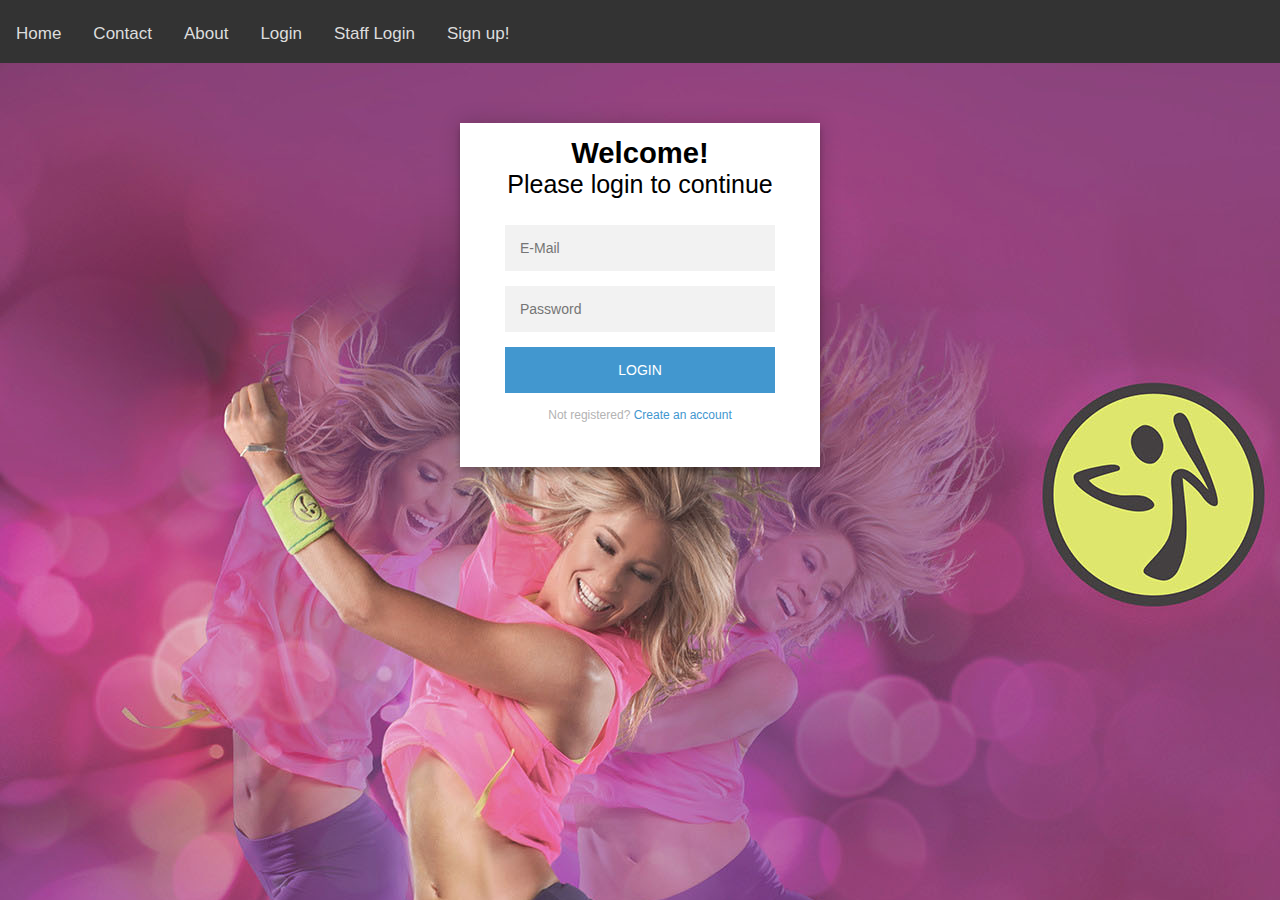
<file: website/index.html>
<!doctype html>
<html lang="en">
<head>
    <meta charset="UTF-8">
    <title>Welcome to Zumba!</title>
    <link rel="stylesheet" href="style-ind.css">
    <meta name="viewport" content="width=device-width, initial-scale=1.0">
</head>
<body>
    <div class="topnav">
        <a class="active" href="index.html">Home</a>
        <a href="#contact">Contact</a>
        <a href="#about">About</a>
        <a href="profile.html">Login</a>
        <a href="staff-profile.html">Staff Login</a>
        <a href="register.html">Sign up!</a>
      </div>     

    <div class="login-page">
      <div class="form">
        <div class="login">
          <div class="login-header">
            <h3>Welcome!</h3>
            <p>Please login to continue</p>
          </div>
        </div>
        <form class="login-form">
          <input type="text" placeholder="E-Mail"/>
          <input type="password" placeholder="Password"/>
          <button>login</button>
          <p class="message">Not registered? <a href="register.html">Create an account</a></p>
        </form>
      </div>
    </div>

</body>
</html>
</file>
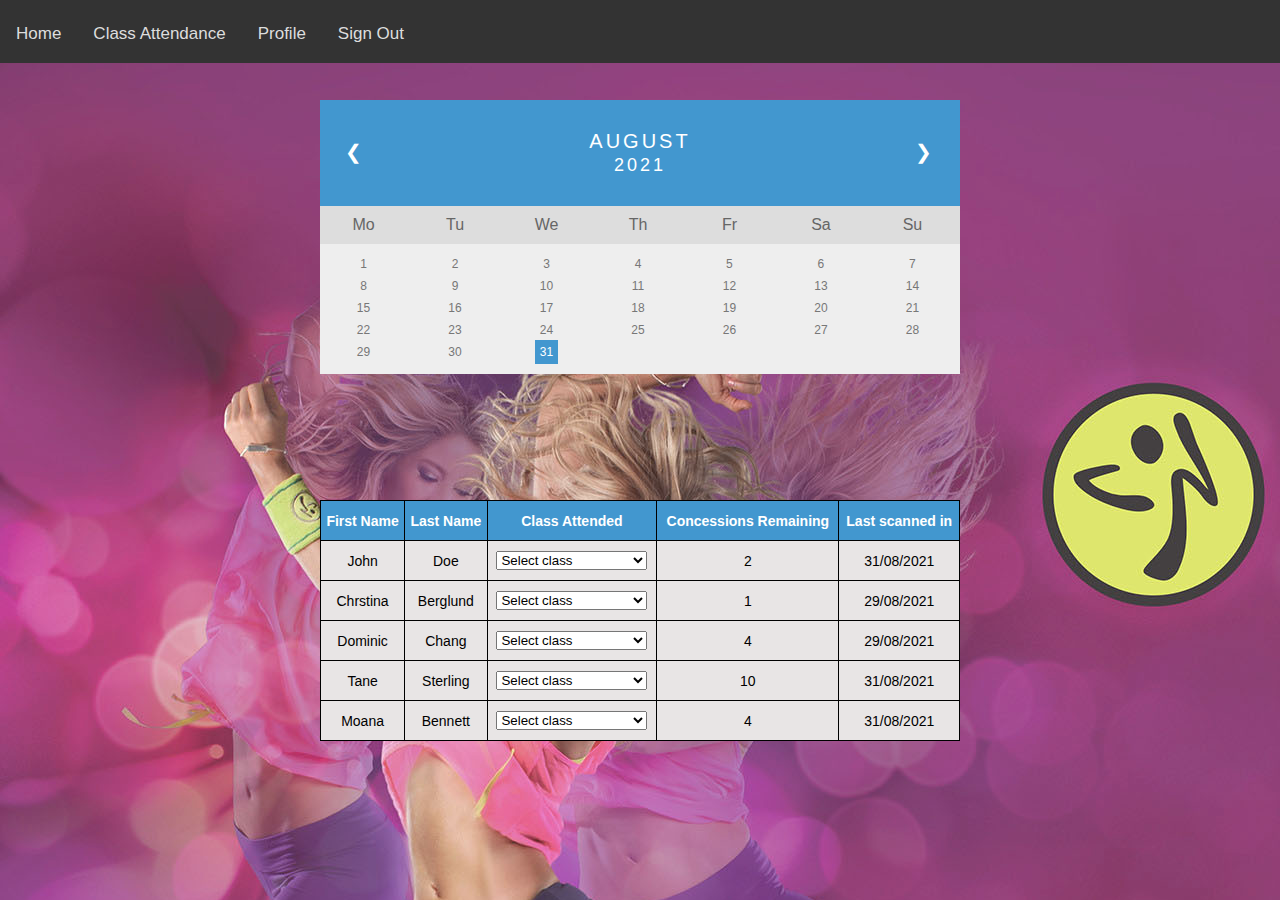
<file: website/attendance.html>
<html>
<head>
    <script>
        var x, i, j, l, ll, selElmnt, a, b, c;
        /*look for any elements with the class "custom-select":*/
        x = document.getElementsByClassName("custom-select");
        l = x.length;
        for (i = 0; i < l; i++) {
          selElmnt = x[i].getElementsByTagName("select")[0];
          ll = selElmnt.length;
          /*for each element, create a new DIV that will act as the selected item:*/
          a = document.createElement("DIV");
          a.setAttribute("class", "select-selected");
          a.innerHTML = selElmnt.options[selElmnt.selectedIndex].innerHTML;
          x[i].appendChild(a);
          /*for each element, create a new DIV that will contain the option list:*/
          b = document.createElement("DIV");
          b.setAttribute("class", "select-items select-hide");
          for (j = 1; j < ll; j++) {
            /*for each option in the original select element,
            create a new DIV that will act as an option item:*/
            c = document.createElement("DIV");
            c.innerHTML = selElmnt.options[j].innerHTML;
            c.addEventListener("click", function(e) {
                /*when an item is clicked, update the original select box,
                and the selected item:*/
                var y, i, k, s, h, sl, yl;
                s = this.parentNode.parentNode.getElementsByTagName("select")[0];
                sl = s.length;
                h = this.parentNode.previousSibling;
                for (i = 0; i < sl; i++) {
                  if (s.options[i].innerHTML == this.innerHTML) {
                    s.selectedIndex = i;
                    h.innerHTML = this.innerHTML;
                    y = this.parentNode.getElementsByClassName("same-as-selected");
                    yl = y.length;
                    for (k = 0; k < yl; k++) {
                      y[k].removeAttribute("class");
                    }
                    this.setAttribute("class", "same-as-selected");
                    break;
                  }
                }
                h.click();
            });
            b.appendChild(c);
          }
          x[i].appendChild(b);
          a.addEventListener("click", function(e) {
              /*when the select box is clicked, close any other select boxes,
              and open/close the current select box:*/
              e.stopPropagation();
              closeAllSelect(this);
              this.nextSibling.classList.toggle("select-hide");
              this.classList.toggle("select-arrow-active");
            });
        }
        function closeAllSelect(elmnt) {
          /*a function that will close all select boxes in the document,
          except the current select box:*/
          var x, y, i, xl, yl, arrNo = [];
          x = document.getElementsByClassName("select-items");
          y = document.getElementsByClassName("select-selected");
          xl = x.length;
          yl = y.length;
          for (i = 0; i < yl; i++) {
            if (elmnt == y[i]) {
              arrNo.push(i)
            } else {
              y[i].classList.remove("select-arrow-active");
            }
          }
          for (i = 0; i < xl; i++) {
            if (arrNo.indexOf(i)) {
              x[i].classList.add("select-hide");
            }
          }
        }
        /*if the user clicks anywhere outside the select box,
        then close all select boxes:*/
        document.addEventListener("click", closeAllSelect);
        </script>


  <meta charset="UTF-8">
    <title>Zumba Class Attendance</title>
    <link rel="stylesheet" href="class-att.css">

    <div class="topnav">
      <a class="active" href="index.html">Home</a>
      <a href="attendance.html">Class Attendance</a>
      <a href="staff-profile.html">Profile</a>
      <a href="index.html">Sign Out</a>
  </div>
</head>

<body>
  <div class="flex-container">
    <table id="customers">
        <tr>
          <th>First Name</th>
          <th>Last Name</th>
          <th>Class Attended</th>
          <th>Concessions Remaining</th>
          <th>Last scanned in</th>
        </tr>
        <tr>
          <td>John</td>
          <td>Doe</td>
          <td>
            <div class="custom-select">
                <select>
                  <option value="0">Select class</option>
                  <option value="1">Zumba Fit</option>
                  <option value="2">Zumba Heat</option>
                  <option value="3">Zumba Lo-Fi</option>
                  <option value="4">Zumba Boogie Nights</option>
                  <option value="5">Zumba Chill</option>
                </select>
              </div>
          </td>
          <td>2</td>
          <td>31/08/2021</td>
        </tr>
        <tr>
          <td>Chrstina</td>
          <td>Berglund</td>
          <td>
            <div class="custom-select">
                <select>
                  <option value="0">Select class</option>
                  <option value="1">Zumba Fit</option>
                  <option value="2">Zumba Heat</option>
                  <option value="3">Zumba Lo-Fi</option>
                  <option value="4">Zumba Boogie Nights</option>
                  <option value="5">Zumba Chill</option>
                </select>
              </div>
          </td>
          <td>1</td>
          <td>29/08/2021</td>
        </tr>
        <tr>
          <td>Dominic</td>
          <td>Chang</td>
          <td>
            <div class="custom-select">
                <select>
                  <option value="0">Select class</option>
                  <option value="1">Zumba Fit</option>
                  <option value="2">Zumba Heat</option>
                  <option value="3">Zumba Lo-Fi</option>
                  <option value="4">Zumba Boogie Nights</option>
                  <option value="5">Zumba Chill</option>
                </select>
              </div>
          </td>
          <td>4</td>
          <td>29/08/2021</td>
        </tr>
        <tr>
          <td>Tane</td>
          <td>Sterling</td>
          <td>
            <div class="custom-select">
                <select>
                  <option value="0">Select class</option>
                  <option value="1">Zumba Fit</option>
                  <option value="2">Zumba Heat</option>
                  <option value="3">Zumba Lo-Fi</option>
                  <option value="4">Zumba Boogie Nights</option>
                  <option value="5">Zumba Chill</option>
                </select>
              </div>
          </td>
          <td>10</td>
          <td>31/08/2021</td>
        </tr>
        <tr>
          <td>Moana</td>
          <td>Bennett</td>
          <td>
            <div class="custom-select">
                <select>
                  <option value="0">Select class</option>
                  <option value="1">Zumba Fit</option>
                  <option value="2">Zumba Heat</option>
                  <option value="3">Zumba Lo-Fi</option>
                  <option value="4">Zumba Boogie Nights</option>
                  <option value="5">Zumba Chill</option>
                </select>
              </div>
          </td>
          <td>4</td>
          <td>31/08/2021</td>
        </tr>
      </table>
    </div>

    <div class="month">      
      <ul>
        <li class="prev">&#10094;</li>
        <li class="next">&#10095;</li>
        <li>
          August<br>
          <span style="font-size:18px">2021</span>
        </li>
      </ul>
    </div>
    
    <ul class="weekdays">
      <li>Mo</li>
      <li>Tu</li>
      <li>We</li>
      <li>Th</li>
      <li>Fr</li>
      <li>Sa</li>
      <li>Su</li>
    </ul>
    
    <ul class="days">  
      <li>1</li>
      <li>2</li>
      <li>3</li>
      <li>4</li>
      <li>5</li>
      <li>6</li>
      <li>7</li>
      <li>8</li>
      <li>9</li>
      <li>10</li>
      <li>11</li>
      <li>12</li>
      <li>13</li>
      <li>14</li>
      <li>15</li>
      <li>16</li>
      <li>17</li>
      <li>18</li>
      <li>19</li>
      <li>20</li>
      <li>21</li>
      <li>22</li>
      <li>23</li>
      <li>24</li>
      <li>25</li>
      <li>26</li>
      <li>27</li>
      <li>28</li>
      <li>29</li>
      <li>30</li>
      <li><span class="active">31</span></li>
    </ul>
    


</body>

</html>
</file>
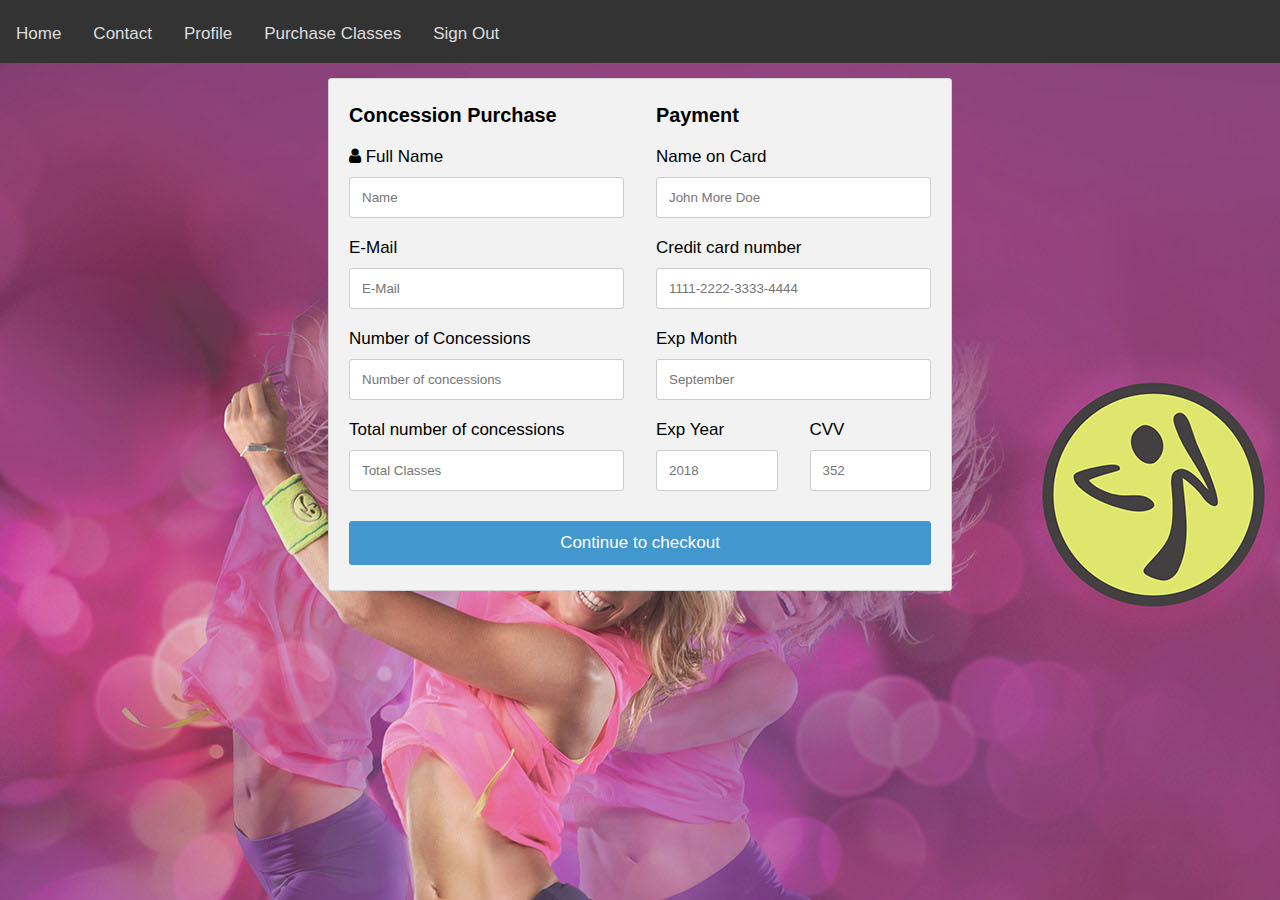
<file: website/class-purchase.html>
<!DOCTYPE html>
<html>
<head>
    <title>Class Purchase</title>
<meta name="viewport" content="width=device-width, initial-scale=1">
<link rel="stylesheet" href="https://cdnjs.cloudflare.com/ajax/libs/font-awesome/4.7.0/css/font-awesome.min.css">

<style>
body {
  font-family: Arial;
  font-size: 17px;
  padding: 8px;
  background-image: url("background.jpg");
  background-repeat: no-repeat;
  background-attachment: fixed;
}

* {
  box-sizing: border-box;
}

.row {
  display: -ms-flexbox; /* IE10 */
  display: flex;
  -ms-flex-wrap: wrap; /* IE10 */
  flex-wrap: wrap;
  margin: 0 -16px;
}

.col-50 {
  -ms-flex: 50%; /* IE10 */
  flex: 50%;
}

.col-75 {
  -ms-flex: 50%; /* IE10 */
  flex: 50%;
}

.col-50,
.col-75 {
  padding: 0 16px;
}

.container {
  margin-top: 5%;
  margin-left: 25%;
  margin-right: 50%;
  background-color: #f2f2f2;
  padding: 5px 20px 15px 20px;
  border: 1px solid lightgrey;
  border-radius: 3px;
  width: 50%;
}

input[type=text] {
  width: 100%;
  margin-bottom: 20px;
  padding: 12px;
  border: 1px solid #ccc;
  border-radius: 3px;
}

label {
  margin-bottom: 10px;
  display: block;
}

.icon-container {
  margin-bottom: 20px;
  padding: 7px 0;
  font-size: 24px;
}

.btn {
  background-color: #4297cf;
  color: white;
  padding: 12px;
  margin: 10px 0;
  border: none;
  width: 100%;
  border-radius: 3px;
  cursor: pointer;
  font-size: 17px;
}

.btn:hover {
  background-color: #9b59b6;
}

a {
  color: #2196F3;
}

hr {
  border: 1px solid lightgrey;
}

span.price {
  float: right;
  color: grey;
}


@media (max-width: 800px) {
  .row {
    flex-direction: column-reverse;
  }
  .col-25 {
    margin-bottom: 20px;
  }
}

.topnav {
    background-color: #333;
    overflow: hidden;
    position: fixed;
    top: 0px;
    left: 0px;
    right: 0px;
    bottom: 93%;
  }

.topnav a {
    float: left;
    display: block;
    color: #ddd;
    text-align: center;
    padding: 14px 16px;
    text-decoration: none;
    font-size: 17px;
    margin-top: 10px;
  }
  
  /* Change the color of links on hover */
  .topnav a:hover {
    background-color: #ddd;
    color: black;
  }

</style>
</head>
<body>

    <div class="topnav">
        <a class="active" href="index.html">Home</a>
        <a href="#contact">Contact</a>
        <a href="profile.html">Profile</a>
        <a href="class-purchase.html">Purchase Classes</a>
        <a href="index.html">Sign Out</a>
      </div>



<div class="row">
  <div class="col-75">
    <div class="container">
      <form action="/action_page.php">
      
        <div class="row">
          <div class="col-50">
            <h3>Concession Purchase</h3>
            <label for="fname"><i class="fa fa-user"></i> Full Name</label>
            <input type="text" id="fname" name="firstname" placeholder="Name" required>
            <label for="email"></i> E-Mail</label>
            <input type="text" id="email" name="email" placeholder="E-Mail">
            <label for="adr"></i> Number of Concessions</label>
            <input type="text" id="concessions" name="concessions" placeholder="Number of concessions" required>
            <label for="city"></i> Total number of concessions</label>
            <input type="text" id="num-of-concessions" name="num-of-concessions" placeholder="Total Classes" required>

            <div class="row">
              <div class="col-50">

              </div>
            </div>
          </div>

          <div class="col-50">
            <h3>Payment</h3>
            <label for="cname">Name on Card</label>
            <input type="text" id="cname" name="cardname" placeholder="John More Doe">
            <label for="ccnum">Credit card number</label>
            <input type="text" id="ccnum" name="cardnumber" placeholder="1111-2222-3333-4444">
            <label for="expmonth">Exp Month</label>
            <input type="text" id="expmonth" name="expmonth" placeholder="September">
            <div class="row">
              <div class="col-50">
                <label for="expyear">Exp Year</label>
                <input type="text" id="expyear" name="expyear" placeholder="2018">
              </div>
              <div class="col-50">
                <label for="cvv">CVV</label>
                <input type="text" id="cvv" name="cvv" placeholder="352">
              </div>
            </div>
          </div>          
        </div>
        <input type="submit" value="Continue to checkout" class="btn">
      </form>
    </div>
  </div>
</div>

</body>
</html>
</file>
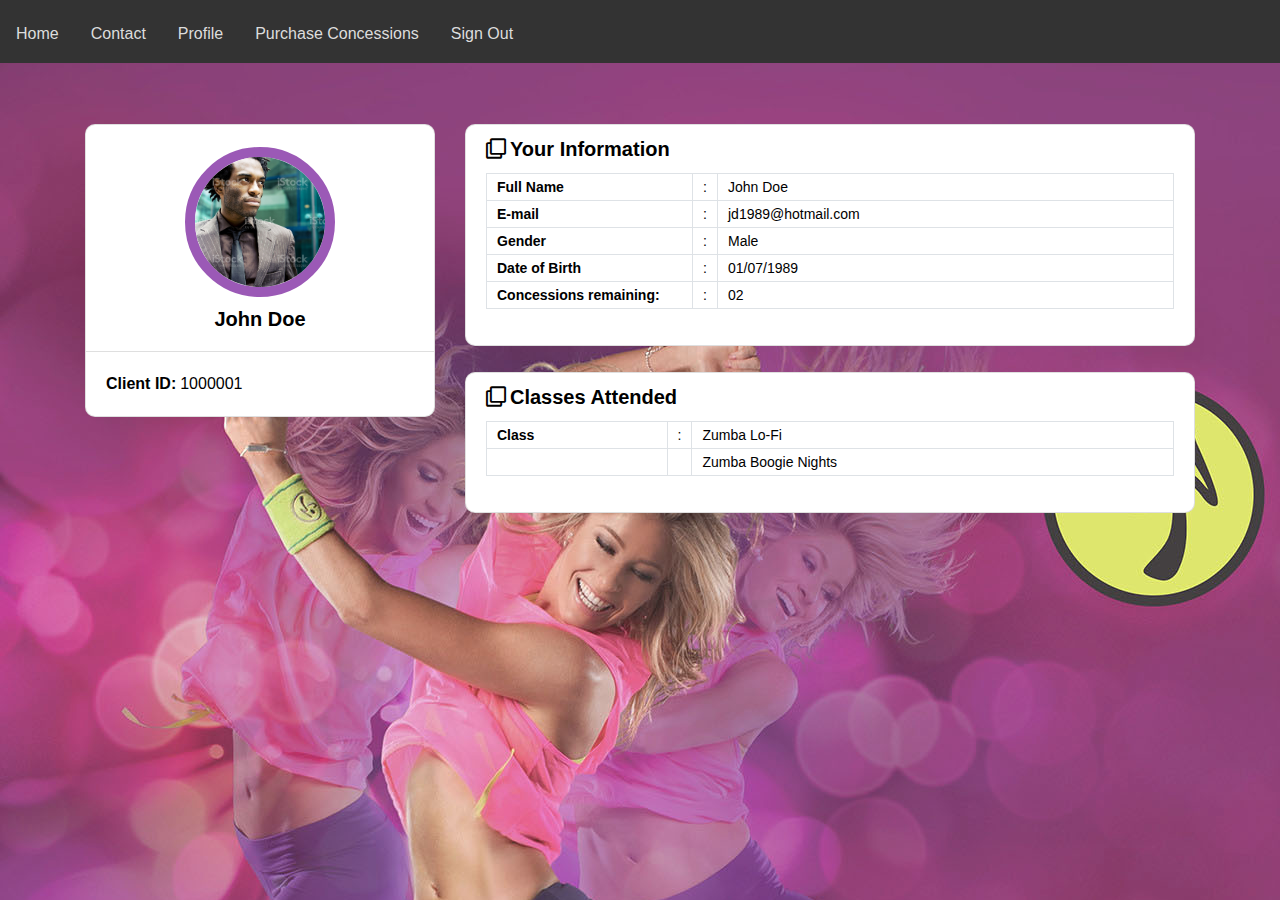
<file: website/profile.html>
<head>
        <!-- Google Fonts -->
        <link href="https://fonts.googleapis.com/css?family=Lato:300,400,700,900&display=swap" rel="stylesheet">
        <!-- Bootstrap CSS -->
        <link rel='stylesheet' href='https://cdnjs.cloudflare.com/ajax/libs/twitter-bootstrap/4.1.3/css/bootstrap.min.css'>
        <!-- Font Awesome CSS -->
        <link rel='stylesheet' href='https://cdnjs.cloudflare.com/ajax/libs/font-awesome/5.12.1/css/all.min.css'>

        <title>Your Profile</title>
    </head>

    <body>

    <style>

body {
    background: #67B26F;  /* fallback for old browsers */
    background-image: url("background.jpg");
    padding: 0;
    margin: 0;
    font-family: 'Poppins', sans-serif;
    color: #000;
}

.topnav {
    background-color: #333;
    overflow: hidden;
    position: fixed;
    top: 0px;
    left: 0px;
    right: 0px;
    bottom: 93%;
	  z-index: 1;
}
  
  /* Style the links inside the navigation bar */
.topnav a {
    float: left;
    display: block;
    color: #ddd;
    text-align: center;
    padding: 14px 16px;
    text-decoration: none;
    font-size: 16px;
    margin-top: 8px;
}
  
  /* Change the color of links on hover */
.topnav a:hover {
    background-color: #ddd;
    color: black;
}

a {
    text-decoration: none;
}

    .student-profile .card {
        border-radius: 10px;
        top: 100px;
    }

    .student-profile .card .card-header .profile_img {
        width: 150px;
        height: 150px;
        object-fit: cover;
        margin: 10px auto;
        border: 10px solid #9b59b6;
        border-radius: 50%;
    }

    .student-profile .card h3 {
        font-size: 20px;
        font-weight: 700;
    }

    .student-profile .card p {
        font-size: 16px;
        color: #000;
    }

    .student-profile .table th,
    .student-profile .table td {
        font-size: 14px;
        padding: 5px 10px;
        color: #000;
    }

    </style>

  <div class="topnav">
    <a class="active" href="index.html">Home</a>
    <a href="#contact">Contact</a>
    <a href="profile.html">Profile</a>
    <a href="class-purchase.html">Purchase Concessions</a>
    <a href="index.html">Sign Out</a>
  </div>

        <div class="student-profile py-4">
            <div class="container">
              <div class="row">
                <div class="col-lg-4">
                 <div class="card shadow-sm">
                    <div class="card-header bg-transparent text-center">
                      <img class="profile_img" src="john-doe.jpg" alt="student dp">
                      <h3>John Doe</h3>
                    </div>
                    <div class="card-body">
                      <p class="mb-0"><strong class="pr-1">Client ID:</strong>1000001</p>

                    </div>
                  </div>
                </div>
                <div class="col-lg-8">
                  <div class="card shadow-sm">
                    <div class="card-header bg-transparent border-0">
                      <h3 class="mb-0"><i class="far fa-clone pr-1"></i>Your Information</h3>
                    </div>
                    <div class="card-body pt-0">
                      <table class="table table-bordered">
                        <tr>
                          <th width="30%">Full Name</th>
                          <td width="2%">:</td>
                          <td>John Doe</td>
                        </tr>
                        <tr>
                          <th width="30%">E-mail</th>
                          <td width="2%">:</td>
                          <td>jd1989@hotmail.com</td>
                        </tr>
                        <tr>
                          <th width="30%">Gender</th>
                          <td width="2%">:</td>
                          <td>Male</td>
                        </tr>
                        <tr>
                          <th width="30%">Date of Birth</th>
                          <td width="2%">:</td>
                          <td>01/07/1989</td>
                        </tr>
                        <tr>
                          <th width="30%">Concessions remaining:</th>
                          <td width="2%">:</td>
                          <td>02</td>
                        </tr>
                      </table>
                    </div>
                  </div>
                    <div style="height: 26px"></div>
                  <div class="card shadow-sm">
                    <div class="card-header bg-transparent border-0">
                      <h3 class="mb-0"><i class="far fa-clone pr-1"></i>Classes Attended</h3>
                    </div>
                    <div class="card-body pt-0">
                        <table class="table table-bordered">
                            <tr>
                                <th width="%20">Class</th>
                                <td width="2%">:</td>
                                <td>Zumba Lo-Fi</td>
                            </tr>
                            <tr>
                              <th></th>
                              <td></td>
                              <td>Zumba Boogie Nights</td>
                          </tr>
                        </table>
                    </div>
                  </div>
                </div>
              </div>
            </div>
          </div>

    </body>
</file>
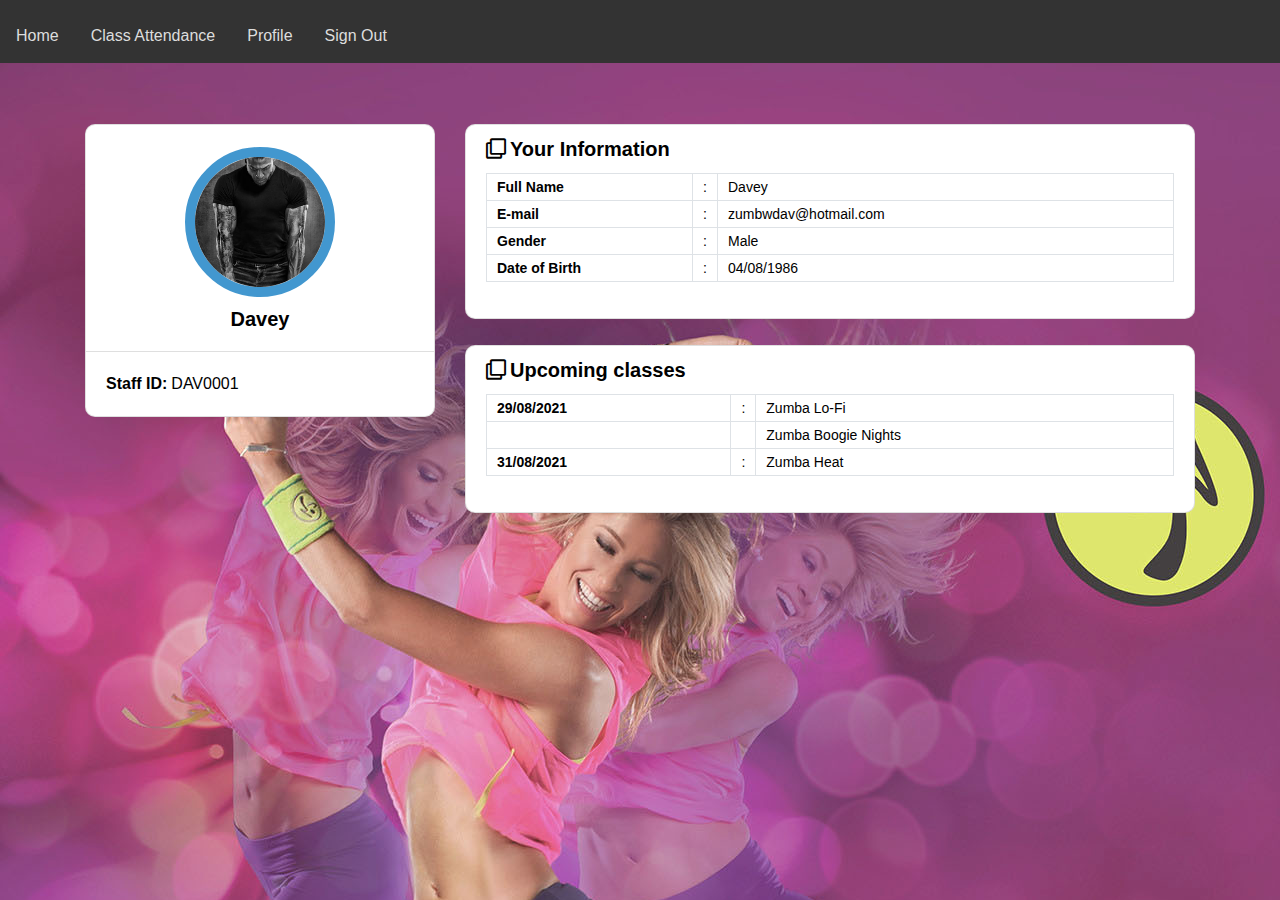
<file: website/staff-profile.html>
<head>

     <!-- Google Fonts -->
    <link href="https://fonts.googleapis.com/css?family=Lato:300,400,700,900&display=swap" rel="stylesheet">
    <!-- Bootstrap CSS -->
    <link rel='stylesheet' href='https://cdnjs.cloudflare.com/ajax/libs/twitter-bootstrap/4.1.3/css/bootstrap.min.css'>
    <!-- Font Awesome CSS -->
    <link rel='stylesheet' href='https://cdnjs.cloudflare.com/ajax/libs/font-awesome/5.12.1/css/all.min.css'>

    <title>Staff Login</title>
</head>

<body>
    <style>

body {
    background: #67B26F;  /* fallback for old browsers */
    background-image: url("background.jpg");
    padding: 0;
    margin: 0;
    font-family: 'Poppins', sans-serif;
    color: #000;
}

.topnav {
    background-color: #333;
    overflow: hidden;
    position: fixed;
    top: 0px;
    left: 0px;
    right: 0px;
    bottom: 93%;
	  z-index: 1;
}
  
  /* Style the links inside the navigation bar */
.topnav a {
    float: left;
    display: block;
    color: #ddd;
    text-align: center;
    padding: 14px 16px;
    text-decoration: none;
    font-size: 16px;
    margin-top: 10px;
}
  
  /* Change the color of links on hover */
.topnav a:hover {
    background-color: #ddd;
    color: black;
}

a {
    text-decoration: none;
}

.student-profile .card {
    border-radius: 10px;
    top: 100px;
}

.student-profile .card .card-header .profile_img {
    width: 150px;
    height: 150px;
    object-fit: cover;
    margin: 10px auto;
    border: 10px solid #4297cf;
    border-radius: 50%;
}

    .student-profile .card h3 {
        font-size: 20px;
        font-weight: 700;
    }

    .student-profile .card p {
        font-size: 16px;
        color: #000;
    }

    .student-profile .table th,
    .student-profile .table td {
        font-size: 14px;
        padding: 5px 10px;
        color: #000;
    }

    </style>

<div class="topnav">
    <a class="active" href="index.html">Home</a>
    <a href="attendance.html">Class Attendance</a>
    <a href="staff-profile.html">Profile</a>
    <a href="index.html">Sign Out</a>
</div>

<div class="student-profile py-4">
    <div class="container">
      <div class="row">
        <div class="col-lg-4">
         <div class="card shadow-sm">
            <div class="card-header bg-transparent text-center">
              <img class="profile_img" src="dav.jpg" alt="staff dp">
              <h3>Davey</h3>
            </div>
            <div class="card-body">
              <p class="mb-0"><strong class="pr-1">Staff ID:</strong>DAV0001</p>

            </div>
          </div>
        </div>
        <div class="col-lg-8">
          <div class="card shadow-sm">
            <div class="card-header bg-transparent border-0">
              <h3 class="mb-0"><i class="far fa-clone pr-1"></i>Your Information</h3>
            </div>
            <div class="card-body pt-0">
              <table class="table table-bordered">
                <tr>
                  <th width="30%">Full Name</th>
                  <td width="2%">:</td>
                  <td>Davey</td>
                </tr>
                <tr>
                  <th width="30%">E-mail</th>
                  <td width="2%">:</td>
                  <td>zumbwdav@hotmail.com</td>
                </tr>
                <tr>
                  <th width="30%">Gender</th>
                  <td width="2%">:</td>
                  <td>Male</td>
                </tr>
                <tr>
                  <th width="30%">Date of Birth</th>
                  <td width="2%">:</td>
                  <td>04/08/1986</td>
                </tr>
              </table>
            </div>
          </div>
            <div style="height: 26px"></div>
          <div class="card shadow-sm">
            <div class="card-header bg-transparent border-0">
              <h3 class="mb-0"><i class="far fa-clone pr-1"></i>Upcoming classes</h3>
            </div>
            <div class="card-body pt-0">
                <table class="table table-bordered">
                    <tr>
                        <th width="%20">29/08/2021</th>
                        <td width="2%">:</td>
                        <td>Zumba Lo-Fi</td>
                    </tr>
                    <tr>
                      <th></th>
                      <td></td>
                      <td>Zumba Boogie Nights</td>
                    </tr>
                    <tr>
                        <th width="%20">31/08/2021</th>
                        <td width="2%">:</td>
                        <td>Zumba Heat</td>
                    </tr>
                </table>
            </div>
          </div>
        </div>
      </div>
    </div>
  </div>

</body>
</file>
<file: website/style-ind.css>
@import url('https://fonts.googleapis.com/css2?family=Montserrat:wght@300;400;500&display=swap');
*{
    margin: 0;
    padding: 0;
    box-sizing: border-box;
    font-family: 'Poppins', sans-serif;
}

/* Add a black background color to the top navigation */
.topnav {
    background-color: #333;
    overflow: hidden;
    position: fixed;
    top: 0px;
    left: 0px;
    right: 0px;
    bottom: 93%;
    grid-area: 3;
  }
  
  /* Style the links inside the navigation bar */
  .topnav a {
    float: left;
    display: block;
    color: #ddd;
    text-align: center;
    padding: 14px 16px;
    text-decoration: none;
    font-size: 17px;
    margin-top: 10px;
  }
  
  /* Change the color of links on hover */
  .topnav a:hover {
    background-color: #ddd;
    color: black;
  }


body {
    padding: 25px;
    background-image: url("background.jpg");
    color: black;
    font-size: 25px;
  }

  header .header{
    background-color: #fff;
    height: 45px;
  }
  header a img{
    width: 134px;
    margin-top: 4px;
  }
  .login-page {
    width: 360px;
    padding: 8% 0 0;
    margin: auto;
  }
  .login-page .form .login{
    margin-top: -31px;
    margin-bottom: 26px;
  }

  .form {
    position: relative;
    z-index: 1;
    background: #FFFFFF;
    max-width: 360px;
    margin: 0 auto 100px;
    padding: 45px;
    text-align: center;
    box-shadow: 0 0 20px 0 rgba(0, 0, 0, 0.2), 0 5px 5px 0 rgba(0, 0, 0, 0.24);
  }
  .form input {
    font-family: "Roboto", sans-serif;
    outline: 0;
    background: #f2f2f2;
    width: 100%;
    border: 0;
    margin: 0 0 15px;
    padding: 15px;
    box-sizing: border-box;
    font-size: 14px;
  }
  .form button {
    font-family: "Roboto", sans-serif;
    text-transform: uppercase;
    outline: 0;
    background-color: #4297cf;
    
    width: 100%;
    border: 0;
    padding: 15px;
    color: #FFFFFF;
    font-size: 14px;
    -webkit-transition: all 0.3 ease;
    transition: all 0.3 ease;
    cursor: pointer;
  }
  .form .message {
    margin: 15px 0 0;
    color: #b3b3b3;
    font-size: 12px;
  }
  .form .message a {
    color: #4297cf;
    text-decoration: none;
  }
  
  .container {
    position: relative;
    z-index: 1;
    max-width: 300px;
    margin: 0 auto;
  }
</file>
<file: website/class-att.css>
* {
    box-sizing: border-box;
    font-family: 'Roboto', sans-serif;
    list-style: none;
    margin: 0;
    outline: none;
    padding: 0;
  }
  
/* Add a black background color to the top navigation */
.topnav {
    background-color: #333;
    overflow: hidden;
    position: fixed;
    top: 0px;
    left: 0px;
    right: 0px;
    bottom: 93%;
	z-index: 1;
  }
  
  /* Style the links inside the navigation bar */
.topnav a {
    float: left;
    display: block;
    color: #ddd;
    text-align: center;
    padding: 14px 16px;
    text-decoration: none;
    font-size: 17px;
    margin-top: 10px;
}
  
  /* Change the color of links on hover */
.topnav a:hover {
    background-color: #ddd;
    color: black;
}

a {
    text-decoration: none;
}
  
body, html {
    height: 100%;
  }
  
body {
    background-image: url("background.jpg");
	background-repeat: no-repeat;
	background-attachment: fixed;
    font-family: 'Roboto', sans-serif;
  }
  
.flex-container {
    display: flex;
    flex-wrap: wrap;
    flex-direction: column;
    align-content: space-between;
    max-width: 100%;
    margin: 0 auto;
    width: 50%;

}

.flex-container > div {
    justify-content: center;
    padding: 20px;
    font-size: 14px;
    align-items: center;
}

#customers {
    font-family: 'Poppins', sans-serif;
    font-size: 14px;
    border-collapse: collapse;
    flex-wrap: wrap;
    position: absolute;
    width: 50%;
    margin-top: 500px;
  }
  
#customers td, #customers th {
    border: 1px solid black;
    padding: 2px;
    background-color: rgb(232, 229, 229);
    text-align: center;
    height: 40px;
}
  
#customers th {
    padding-top: 1px;
    padding-bottom: 1px;
    text-align: center;
    background-color:  #4297cf;
    color: white;
    text-align: center;
}

#customers tr:hover {color: DodgerBlue;}

/*the container must be positioned relative:*/
.custom-select {
position: relative;
font-family: Arial;
}

/*style the arrow inside the select element:*/
.select-selected:after {
position: absolute;
content: "";
top: 14px;
right: 10px;
width: 0;
height: 0;
border: 6px solid transparent;
border-color: #fff transparent transparent transparent;
}

/*point the arrow upwards when the select box is open (active):*/
.select-selected.select-arrow-active:after {
border-color: transparent transparent #fff transparent;
top: 7px;
}

/*style the items (options), including the selected item:*/
.select-items div,.select-selected {
color: #ffffff;
padding: 8px 16px;
border: 1px solid transparent;
border-color: transparent transparent rgba(0, 0, 0, 0.1) transparent;
cursor: pointer;
user-select: none;
}

/*style items (options):*/
.select-items {
position: absolute;
background-color: DodgerBlue;
top: 100%;
left: 0;
right: 0;
z-index: 99;
}

/*hide the items when the select box is closed:*/
.select-hide {
display: none;
}

.select-items div:hover, .same-as-selected {
background-color: rgba(0, 0, 0, 0.1);
}

/* Calendar */
* {box-sizing: border-box;}
ul {list-style-type: none;}
body {font-family: Verdana, sans-serif;}

.month {
  margin-top: 100px;
  margin-left: 25%;
  padding: 30px 25px;
  width: 50%;
  background:  #4297cf;
  text-align: center;
}

.month ul {
  margin: 0;
  padding: 0;
}

.month ul li {
  color: white;
  font-size: 20px;
  text-transform: uppercase;
  letter-spacing: 3px;
}

.month .prev {
  float: left;
  padding-top: 10px;
}

.month .next {
  float: right;
  padding-top: 10px;
}

.weekdays {
  margin: 0;
  margin-left: 25%;
  margin-right: 25%;
  padding: 10px 0;
  background-color: #ddd;
}

.weekdays li {
  display: inline-block;
  width: 13.6%;
  color: #666;
  text-align: center;
}

.days {
  padding: 10px 0;
  background: #eee;
  margin: 0;
  margin-left: 25%;
  margin-right: 25%;
}

.days li {
  list-style-type: none;
  display: inline-block;
  width: 13.6%;
  text-align: center;
  margin-bottom: 5px;
  font-size:12px;
  color: #777;
}

.days li .active {
  padding: 5px;
  background:  #4297cf;
  color: white !important
}

/* Add media queries for smaller screens */
@media screen and (max-width:720px) {
  .weekdays li, .days li {width: 13.1%;}
}

@media screen and (max-width: 420px) {
  .weekdays li, .days li {width: 12.5%;}
  .days li .active {padding: 2px;}
}

@media screen and (max-width: 290px) {
  .weekdays li, .days li {width: 12.2%;}
}
</file>
